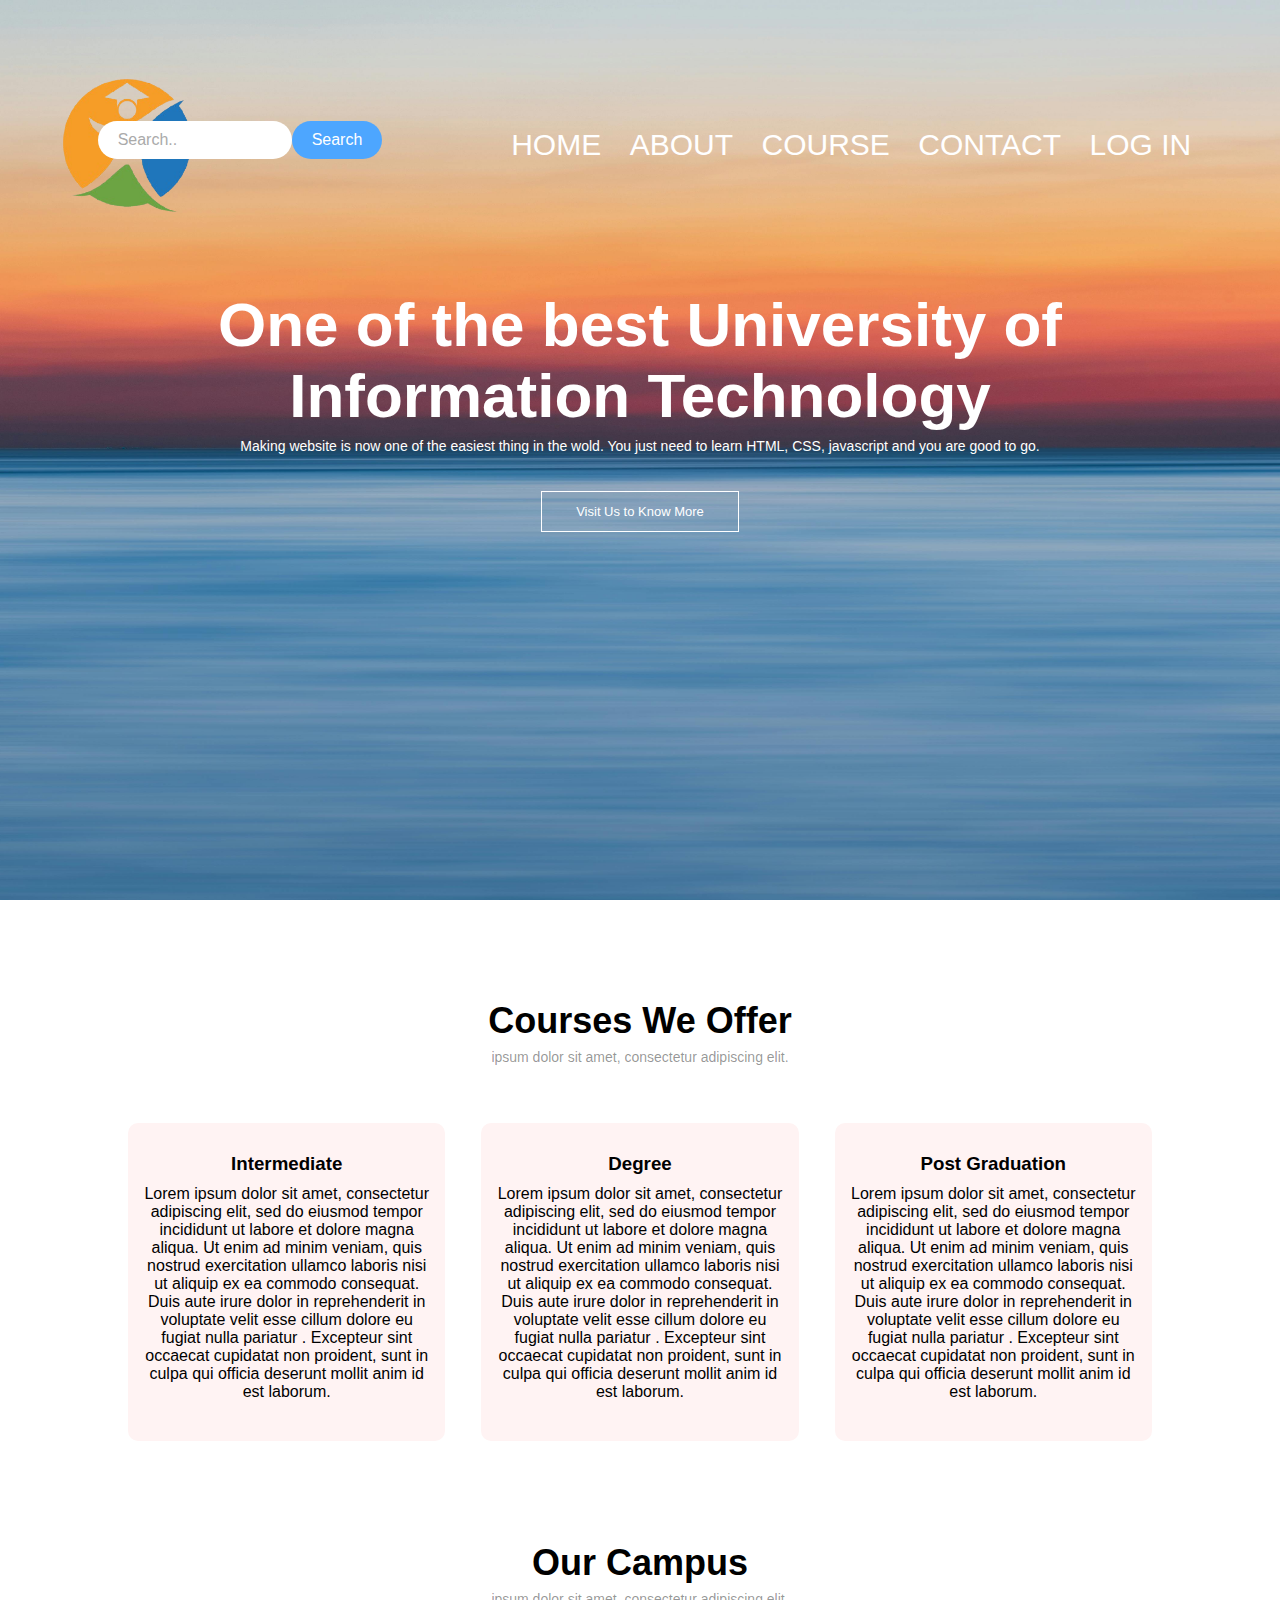
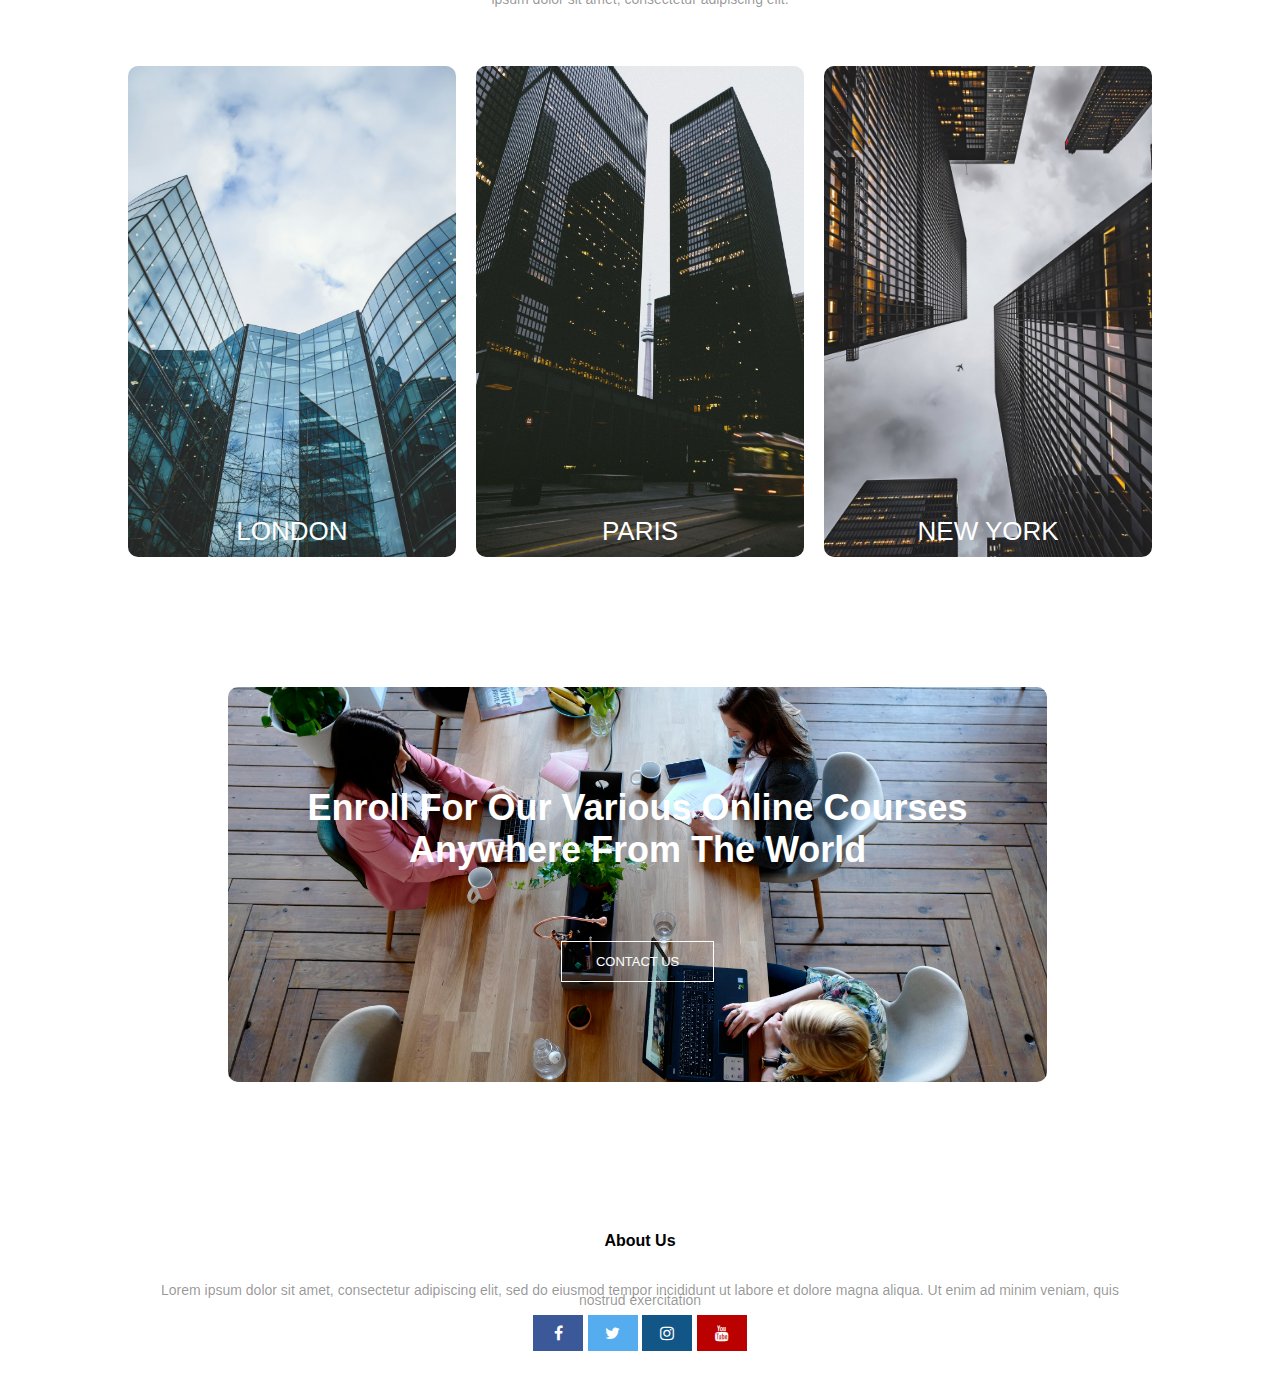
<file: webiste for defense/index.html>
<!DOCTYPE html>
<html lang="en">
<head>
    <meta charset="UTF-8">
    <meta name="viewport" content="width=device-width, initial-scale=1.0">
    <title>My First Website</title>
    <link rel="stylesheet" href="style.css">
    <link rel="stylesheet" href="https://cdnjs.cloudflare.com/ajax/libs/font-awesome/4.7.0/css/font-awesome.min.css">
</head>
<body>
    <section class="header">
        <nav>
            <a href="index.html"><img src="images/logo.png"></a>
            <div class="nav-links">
                <ul>
                    <li><a href="index.html">HOME</a></li>
                    <li><a href="about.html">ABOUT</a></li>
                    <li><a href="course.html">COURSE</a></li>
                    <li><a href="contact.html">CONTACT</a></li>
                    <li><a href="login.html">LOG IN</a></li>
                </ul>
            </div>
        </nav>
        <div class="search-container">
                <input type="text" placeholder="Search..">
                <button type="submit" class="search-button">Search</button>
              </div>            
<div class="text-box">
    <h1>One of the best University of Information Technology</h1>
    <p class="p1">Making website is now one of the easiest thing in the wold. You just need to learn
        HTML, CSS, javascript and you are good to go.</p>
        <a href="https://www.youtube.com/results?search_query=education+information+technology" class="hero-btn">Visit Us to Know More</a>
        <div class="youtube-link">
            <iframe width="560" height="315" src="https://www.youtube.com/embed/IUhzs7egibA?si=gGxfiYpt28bihoIo" title="YouTube video player" frameborder="0" allow="accelerometer; autoplay; clipboard-write; encrypted-media; gyroscope; picture-in-picture; web-share" referrerpolicy="strict-origin-when-cross-origin" allowfullscreen></iframe>
        </div>
</div>
 </section>

 <section class="course">
    <h1>Courses We Offer</h1>
    <p>ipsum dolor sit amet, consectetur adipiscing elit.</p>

    <div class="row">
        <div class="course-col">
            <h3>Intermediate</h3>
            <p1>Lorem ipsum dolor sit amet, consectetur adipiscing elit, sed do eiusmod tempor incididunt ut labore et 
            dolore magna aliqua. Ut enim ad minim veniam, quis nostrud exercitation ullamco laboris nisi ut aliquip ex ea commodo consequat.
             Duis aute irure dolor in reprehenderit in voluptate velit esse cillum dolore eu fugiat nulla pariatur
            . Excepteur sint occaecat cupidatat non proident, sunt in culpa qui officia deserunt mollit anim id est laborum.
            </p1>
        </div>
        <div class="course-col">
            <h3>Degree</h3>
            <p1>Lorem ipsum dolor sit amet, consectetur adipiscing elit, sed do eiusmod tempor incididunt ut labore et 
            dolore magna aliqua. Ut enim ad minim veniam, quis nostrud exercitation ullamco laboris nisi ut aliquip ex ea commodo consequat.
             Duis aute irure dolor in reprehenderit in voluptate velit esse cillum dolore eu fugiat nulla pariatur
            . Excepteur sint occaecat cupidatat non proident, sunt in culpa qui officia deserunt mollit anim id est laborum.
            </p1>
        </div>
        <div class="course-col">
            <h3>Post Graduation</h3>
            <p1>Lorem ipsum dolor sit amet, consectetur adipiscing elit, sed do eiusmod tempor incididunt ut labore et 
            dolore magna aliqua. Ut enim ad minim veniam, quis nostrud exercitation ullamco laboris nisi ut aliquip ex ea commodo consequat.
             Duis aute irure dolor in reprehenderit in voluptate velit esse cillum dolore eu fugiat nulla pariatur
            . Excepteur sint occaecat cupidatat non proident, sunt in culpa qui officia deserunt mollit anim id est laborum.
            </p>
        </div>
    </div>
 </section>
 <!----- campus ----->
 <section class="campus">
    <h1>Our Campus</h1>
    <p>ipsum dolor sit amet, consectetur adipiscing elit.</p>

    <div class="row">
        <div class="campus-col">
            <img src="images/london.jpg">
            <div class="layer">
                <h3>LONDON</h3>
            </div>
        </div>
        <div class="campus-col">
            <img src="images/paris.jpg">
            <div class="layer">
                <h3>PARIS</h3>
            </div>
        </div>
        <div class="campus-col">
            <img src="images/newyork.jpg">
            <div class="layer">
                <h3>NEW YORK</h3>
            </div>
        </div>
    </div>

<!------Call To Action----->

<section class="cta">
    <h1 class="">Enroll For Our Various Online Courses<br>
    Anywhere From The World</h1>
    <a href="" class="hero-btn">CONTACT US</a>
</section>

<!---- footer ---->

<div class="footer">
    <h4>About Us</h4>
    <p>Lorem ipsum dolor sit amet, consectetur adipiscing elit, sed do eiusmod tempor incididunt ut labore et 
        dolore magna aliqua. Ut enim ad minim veniam, quis nostrud exercitation</p>
        <div class="social-icons">
            <a href="https://www.facebook.com/janeyang.go.5" class="fa fa-facebook"></a>
            <a href="https://x.com/?lang=en-in" class="fa fa-twitter"></a>
            <a href="https://www.instagram.com/" class="fa fa-instagram"></a>
            <a href="https://www.youtube.com/watch?v=SfT4FMkh1-w" class="fa fa-youtube"></a>
        </div>
</div>

 </section>
</body>
</html>
</file>
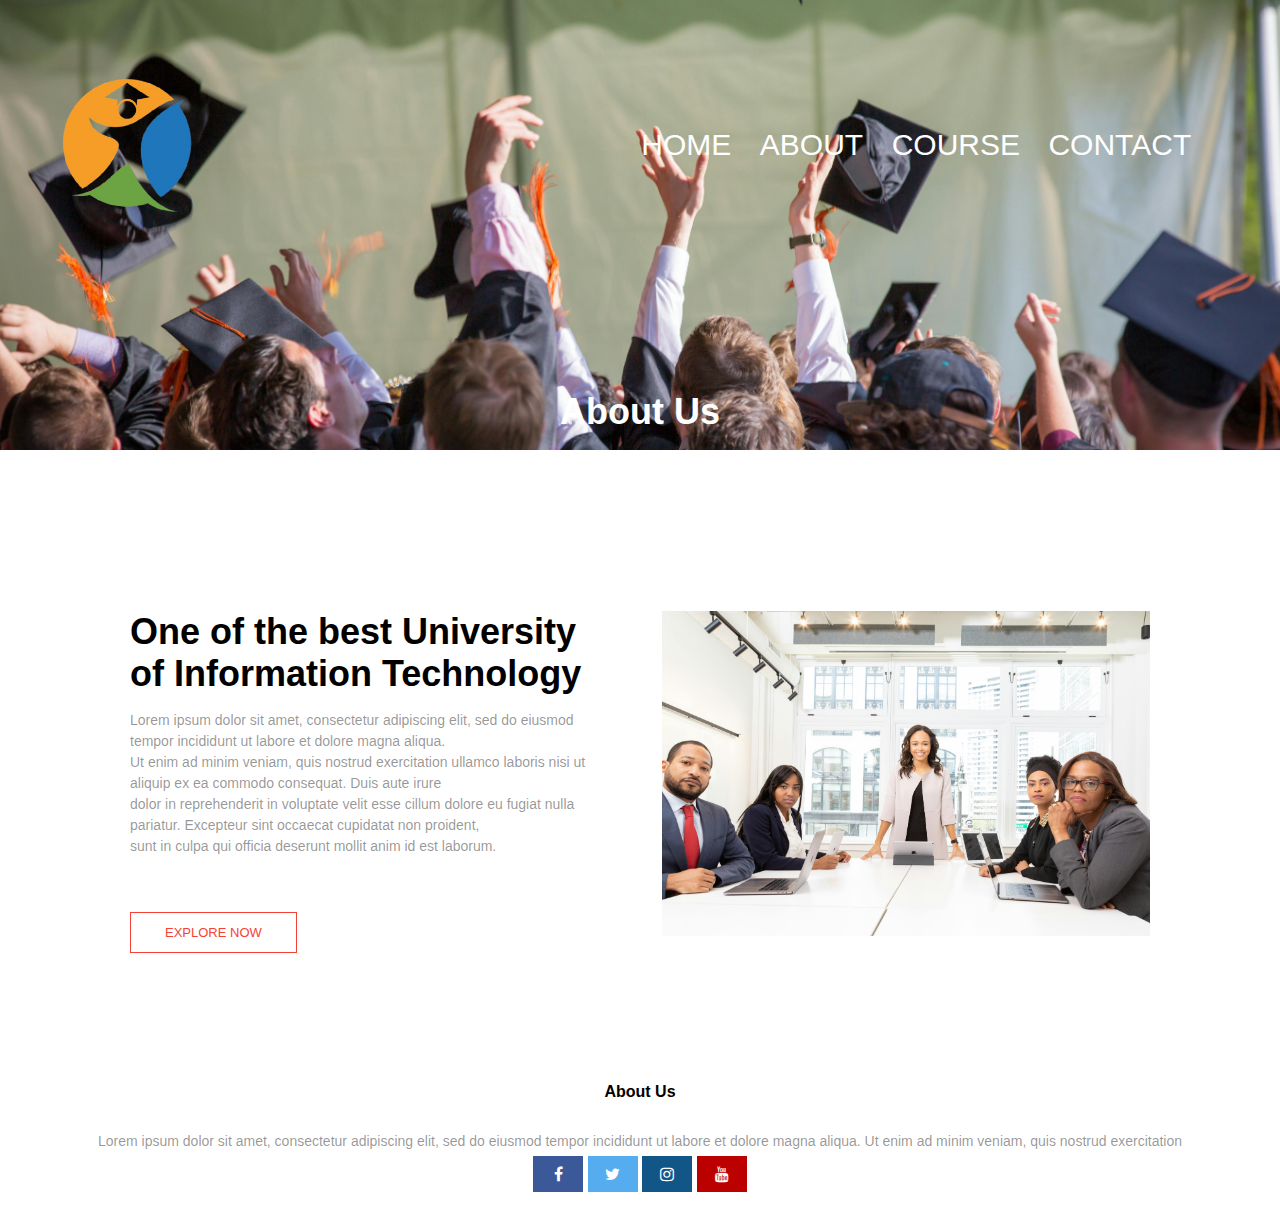
<file: webiste for defense/about.html>
<!DOCTYPE html>
<html lang="en">
<head>
    <meta charset="UTF-8">
    <meta name="viewport" content="width=device-width, initial-scale=1.0">
    <title>My First Website</title>
    <link rel="stylesheet" href="style.css">
    <link rel="stylesheet" href="https://cdnjs.cloudflare.com/ajax/libs/font-awesome/4.7.0/css/font-awesome.min.css">

</head>
<body>
    <section class="sub-header">
        <nav>
            <a href="index.html"><img src="images/logo.png"></a>
            <div class="nav-links">
                <ul>
                    <li><a href="index.html">HOME</a></li>
                    <li><a href="about.html">ABOUT</a></li>
                    <li><a href="course.html">COURSE</a></li>
                    <li><a href="contact.html">CONTACT</a></li>
                </ul>
            </div>
        </nav>
     <H1>About Us</H1>
 </section>

 <!----- about us content----->

 <section class="about-us">
    <div class="row">
        <div class="about-col">
        <h1>One of the best University of Information Technology</h1>
        <p>Lorem ipsum dolor sit amet, consectetur adipiscing elit, sed do eiusmod tempor incididunt ut labore et dolore magna aliqua.
            <br> Ut enim ad minim veniam, quis nostrud exercitation ullamco laboris nisi ut aliquip ex ea commodo consequat. Duis aute irure
            <br> dolor in reprehenderit in voluptate velit esse cillum dolore eu fugiat nulla pariatur. Excepteur sint occaecat cupidatat non proident,
            <br> sunt in culpa qui officia deserunt mollit anim id est laborum.</p>
            <a href="index.html" class="hero-btn red-btn">EXPLORE NOW</a>
    </div>
    <div class="about-col">
        <img src="images/about.jpg">
    </div>
</div>   
 </section>

<div class="footer">
    <h4>About Us</h4>
    <p>Lorem ipsum dolor sit amet, consectetur adipiscing elit, sed do eiusmod tempor incididunt ut labore et 
        dolore magna aliqua. Ut enim ad minim veniam, quis nostrud exercitation</p>
        <div class="social-icons">
            <a href="https://www.facebook.com/janeyang.go.5" class="fa fa-facebook"></a>
            <a href="https://x.com/?lang=en-in" class="fa fa-twitter"></a>
            <a href="https://www.instagram.com/" class="fa fa-instagram"></a>
            <a href="https://www.youtube.com/watch?v=SfT4FMkh1-w" class="fa fa-youtube"></a>
        </div>
</div>
 </section>
</body>
</html>
</file>
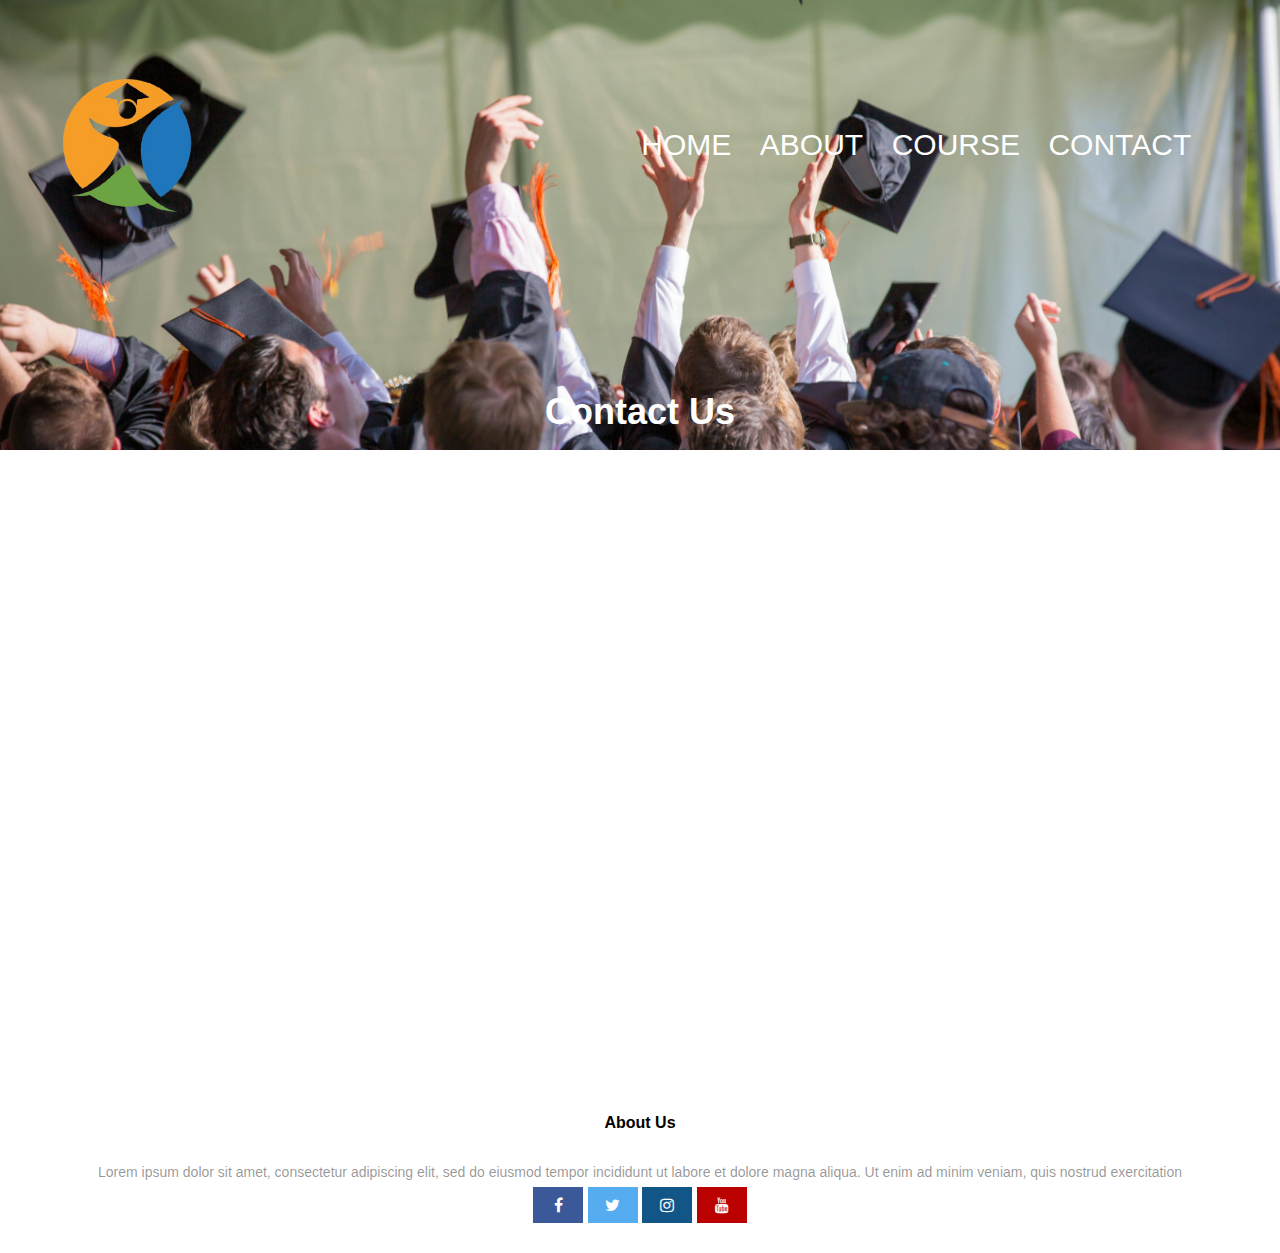
<file: webiste for defense/contact.html>
<!DOCTYPE html>
<html lang="en">
<head>
    <meta charset="UTF-8">
    <meta name="viewport" content="width=device-width, initial-scale=1.0">
    <title>My First Website</title>
    <link rel="stylesheet" href="style.css">
    <link rel="stylesheet" href="https://cdnjs.cloudflare.com/ajax/libs/font-awesome/4.7.0/css/font-awesome.min.css">
</head>
<body>
    <section class="sub-header">
        <nav>
            <a href="index.html"><img src="images/logo.png"></a>
            <div class="nav-links">
                <ul>
                    <li><a href="index.html">HOME</a></li>
                    <li><a href="about.html">ABOUT</a></li>
                    <li><a href="course.html">COURSE</a></li>
                    <li><a href="contact.html">CONTACT</a></li>
                </ul>
            </div>
        </nav>
     <H1>Contact Us</H1>
 </section>

 <!----- contact us----->
<section class="location">
    </ifram<iframe src="https://www.google.com/maps/embed?pb=!1m18!1m12!1m3!1d126310.18254801803!2d124.55032458783337!3d8.38264863909305!2m3!1f0!2f0!3f0!3m2!1i1024!2i768!4f13.1!3m3!1m2!1s0x32fff2d9810e9e81%3A0x2edcd5b84a6de2a2!2s
    Cagayan%20de%20Oro%2C%20Misamis%20Oriental!5e0!3m2!1sen!2sph!4v1733051811739!5m2!1sen!2sph" width="600" height="450" style="border:0;" allowfullscreen="" loading="lazy" 
    referrerpole><iframe src="https://www.google.com/maps/embed?pb=!1m18!1m12!1m3!1d3946.110949481693!2d124.64937277585469!3d8.488592297212248!2m3!1f0!2f0!3f0!3m2!1i1024!2i768!4f13.1!3m3!1m2!1s0x32fff2e7ff6d2ec9%3A0x180566d5585d5301!2sCapitol%20University!5e0!3m2!1sen!2sph!4v1733054720028!5m2!1sen!2sph" width="600" height="450" style="border:0;" allowfullscreen="" loading="lazy" referrerpolicy="no-referrer-when-downgrade"></iframe>
</section>
 <!----footer ---->

<div class="footer">
    <h4>About Us</h4>
    <p>Lorem ipsum dolor sit amet, consectetur adipiscing elit, sed do eiusmod tempor incididunt ut labore et 
        dolore magna aliqua. Ut enim ad minim veniam, quis nostrud exercitation</p>
        <div class="social-icons">
            <a href="https://www.facebook.com/janeyang.go.5" class="fa fa-facebook"></a>
            <a href="https://x.com/?lang=en-in" class="fa fa-twitter"></a>
            <a href="https://www.instagram.com/" class="fa fa-instagram"></a>
            <a href="https://www.youtube.com/watch?v=SfT4FMkh1-w" class="fa fa-youtube"></a>
        </div>
</div>
 </section>
</body>
</html>
</file>
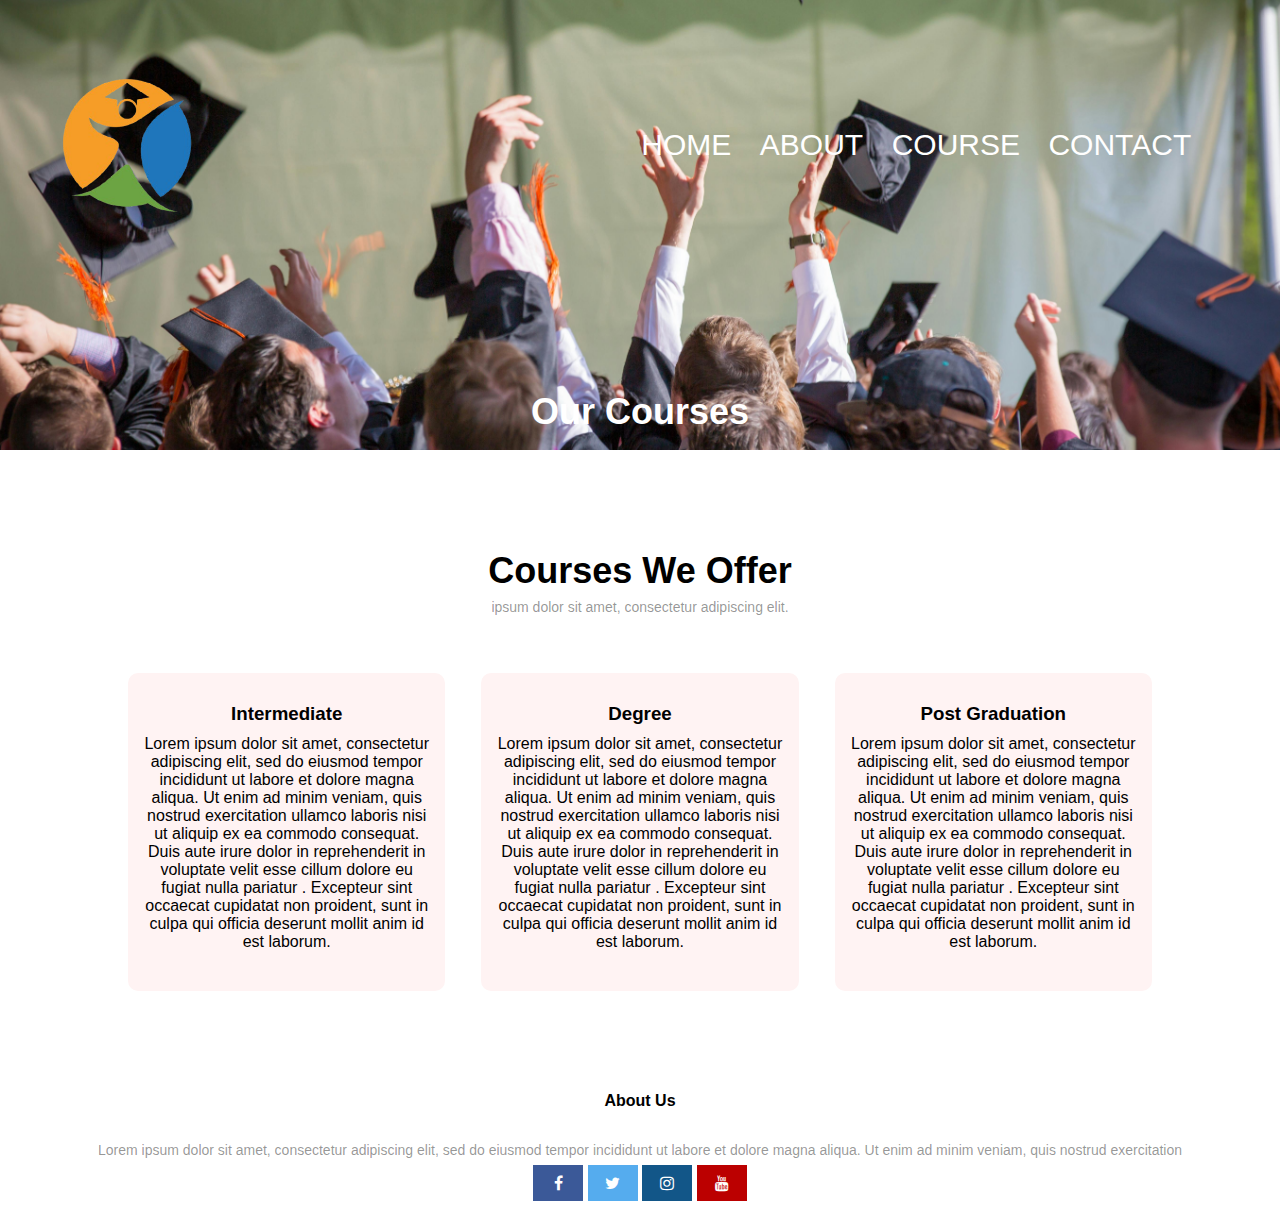
<file: webiste for defense/course.html>
<!DOCTYPE html>
<html lang="en">
<head>
    <meta charset="UTF-8">
    <meta name="viewport" content="width=device-width, initial-scale=1.0">
    <title>My First Website</title>
    <link rel="stylesheet" href="style.css">
    <link rel="stylesheet" href="https://cdnjs.cloudflare.com/ajax/libs/font-awesome/4.7.0/css/font-awesome.min.css">

</head>
<body>
    <section class="sub-header">
        <nav>
            <a href="index.html"><img src="images/logo.png"></a>
            <div class="nav-links">
                <ul>
                    <li><a href="index.html">HOME</a></li>
                    <li><a href="about.html">ABOUT</a></li>
                    <li><a href="course.html">COURSE</a></li>
                    <li><a href="contact.html">CONTACT</a></li>
                </ul>
            </div>
        </nav>
     <H1>Our Courses</H1>
 </section>

 <section class="course">
    <h1>Courses We Offer</h1>
    <p>ipsum dolor sit amet, consectetur adipiscing elit.</p>

    <div class="row">
        <div class="course-col">
            <h3>Intermediate</h3>
            <p1>Lorem ipsum dolor sit amet, consectetur adipiscing elit, sed do eiusmod tempor incididunt ut labore et 
            dolore magna aliqua. Ut enim ad minim veniam, quis nostrud exercitation ullamco laboris nisi ut aliquip ex ea commodo consequat.
             Duis aute irure dolor in reprehenderit in voluptate velit esse cillum dolore eu fugiat nulla pariatur
            . Excepteur sint occaecat cupidatat non proident, sunt in culpa qui officia deserunt mollit anim id est laborum.
            </p1>
        </div>
        <div class="course-col">
            <h3>Degree</h3>
            <p1>Lorem ipsum dolor sit amet, consectetur adipiscing elit, sed do eiusmod tempor incididunt ut labore et 
            dolore magna aliqua. Ut enim ad minim veniam, quis nostrud exercitation ullamco laboris nisi ut aliquip ex ea commodo consequat.
             Duis aute irure dolor in reprehenderit in voluptate velit esse cillum dolore eu fugiat nulla pariatur
            . Excepteur sint occaecat cupidatat non proident, sunt in culpa qui officia deserunt mollit anim id est laborum.
            </p1>
        </div>
        <div class="course-col">
            <h3>Post Graduation</h3>
            <p1>Lorem ipsum dolor sit amet, consectetur adipiscing elit, sed do eiusmod tempor incididunt ut labore et 
            dolore magna aliqua. Ut enim ad minim veniam, quis nostrud exercitation ullamco laboris nisi ut aliquip ex ea commodo consequat.
             Duis aute irure dolor in reprehenderit in voluptate velit esse cillum dolore eu fugiat nulla pariatur
            . Excepteur sint occaecat cupidatat non proident, sunt in culpa qui officia deserunt mollit anim id est laborum.
            </p>
        </div>
    </div>
 </section>

<div class="footer">
    <h4>About Us</h4>
    <p>Lorem ipsum dolor sit amet, consectetur adipiscing elit, sed do eiusmod tempor incididunt ut labore et 
        dolore magna aliqua. Ut enim ad minim veniam, quis nostrud exercitation</p><div class="social-icons">
            <a href="https://www.facebook.com/janeyang.go.5" class="fa fa-facebook"></a>
            <a href="https://x.com/?lang=en-in" class="fa fa-twitter"></a>
            <a href="https://www.instagram.com/" class="fa fa-instagram"></a>
            <a href="https://www.youtube.com/watch?v=SfT4FMkh1-w" class="fa fa-youtube"></a>
        </div>
</div>
 </section>
</body>
</html>
</file>
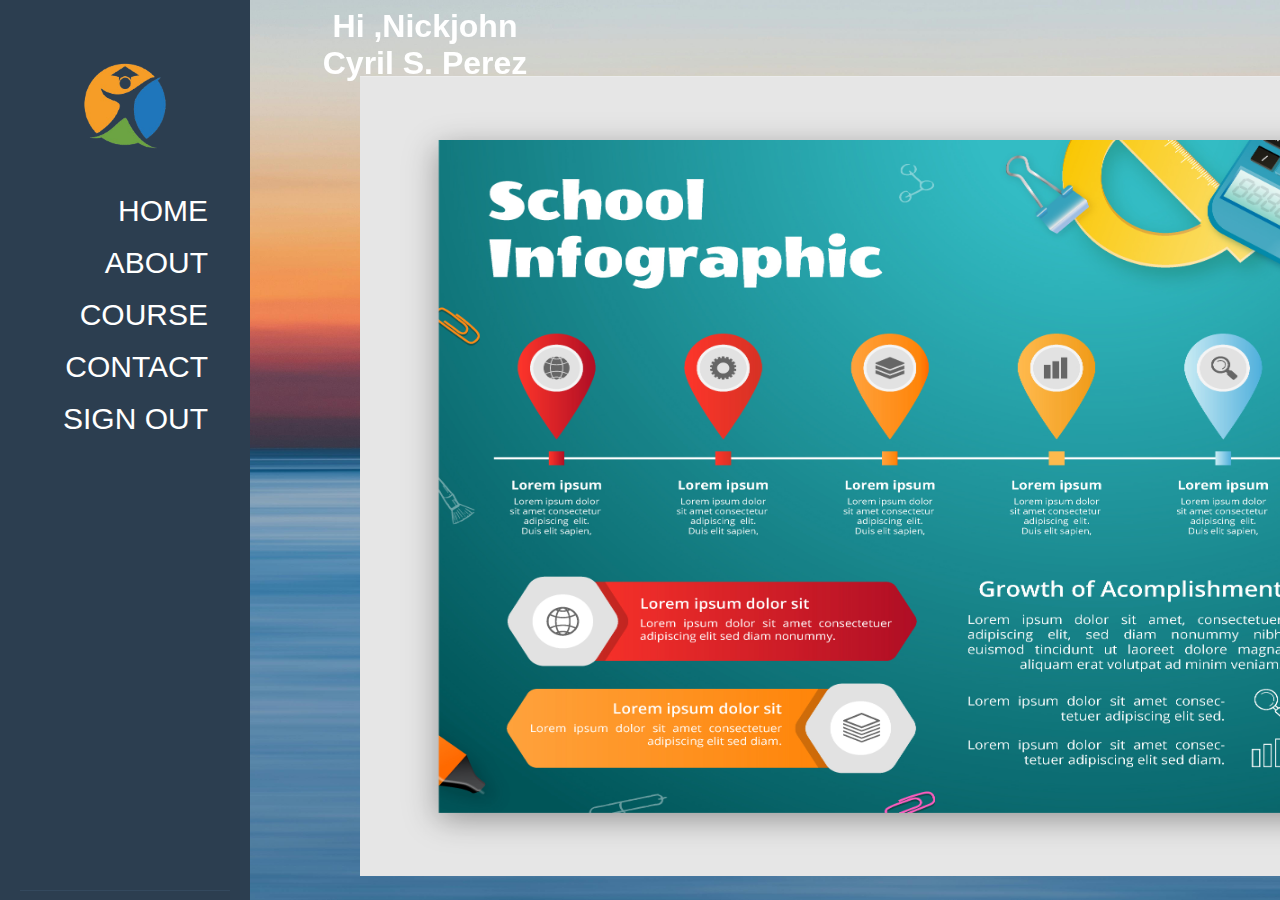
<file: webiste for defense/dashboard.html>
<!DOCTYPE html>
<html lang="en">

<head>
    <meta charset="UTF-8">
    <meta name="viewport" content="width=device-width, initial-scale=1.0">
    <title>School Dashboard</title>
    <link rel="stylesheet" href="style3.css">
</head>

<body>
    <div id="dashboard">
        <div class="sidebar">
            <div class="logo">
                <a href="index.html"><img src="images/logo.png" style="max-width: 100%; height: auto;"></a>
                <div class="nav-links">
                    <ul>
                        <li><a href="index.html">HOME</a></li>
                        <li><a href="about.html">ABOUT</a></li>
                        <li><a href="course.html">COURSE</a></li>
                        <li><a href="contact.html">CONTACT</a></li>
                        <li><a href="login.html">SIGN OUT</a></li>
                    </ul>
                </div>
        <div class="content">
            <h1> Hi ,Nickjohn Cyril S. Perez</h1>
        </div>
        <div class="dashboard">
            <img src="images/dashboard.jpg">
        </div>
    </div>
</body>

</html>
</file>
<file: webiste for defense/style.css>
*{
    margin: 0;
    padding: 0;
    box-sizing: border-box;
    font-family: 'Gill Sans', 'Gill Sans MT', Calibri, 'Trebuchet MS', sans-serif;
}
.p1{
    color: #fff;
}
.header{
    min-height: 100vh;
    width: 100%;
    background-image: url(images/backgrond.jpg);
    background-position: center;
    background-size: cover;
    position: relative;
}
nav{
    display: flex;
    padding: 2% 6%;
    justify-content: space-between;
    align-items: center;    
}
nav img{
    width: 300px;
    float: left;
    margin-left: -100px;
}
.nav-links{
    flex: 1;
    text-align: right;
}
.nav-links ul li{
    list-style: none;
    display: inline-block;
    padding: 8px 12px;
    position: relative;
}
.nav-links ul li a{
    color: #fff;
    text-decoration: none;
    font-size: 30px;
}
.nav-links ul li::after{
    content: '';
    width: 0%;
    height: 2px;
    background: #ff0000;
    display: block;
    margin: auto;
    transition: 0.5s;
}
.nav-links ul li:hover::after{
    width: 100%;
}
.text-box{
    width: 90%;
    color: #fff;
    position: absolute;
    top: 50%;
    left: 50%;
    transform: translate(-50%,-50%);
    text-align: center;
}
.text-box h1{
    font-size: 62px;
}.
.text-box p{
    margin: 10px 0 40px;
    font-size: 14px;
    color: #fff;
}
.hero-btn{
    display: inline-block;
    text-decoration: none;
    color: #fff;
    border: 1px solid #fff;
    padding: 12px 34px;
    font-size: 13px;
    background: transparent;
    position: relative;
    cursor: pointer;
    margin-top: 30px;
}
.hero-btn:hover{
    border: 1px solid #ff0000;
    transition: 1s;
    background: #ff0000;
}
/*----- course -----*/

.course{
    width: 80%;
    margin: auto;
    text-align: center;
    padding-top: 100px;
}
h1{
    font-size: 36px;
    font-weight: 600;
}
p{
    color: #0000006c;
    font-size: 14px;
    font-weight: 300;
    line-height: 10px;
    padding: 10px;
}
.row{
    margin-top: 5%;
    display: flex;
    justify-content: space-between;
}
.course-col{
    flex-basis: 31%;
    background: #fff3f3;
    border-radius: 10px;
    margin-bottom: 5%;
    padding: 20px 12px;
    box-sizing: border-box;
}
h3{
    text-align: center;
    font-weight: 600;
    margin: 10px 0;
}
.course-col:hover{
    box-shadow: 0 0 20px 0px rgba(0,0,0,0.2);
}
/*---- campus ----*/

.campus{
    width: 80%;
    margin: auto;
    text-align: center;
    padding-top: 50px;
}
.campus-col{
    flex-basis: 32%;
    border-radius: 10px;
    margin-bottom: 30px;
    position: relative;
    overflow: hidden;
}
.campus-col img{
    width: 100%;
    display: block;
}
.layer{
    background: transparent;
    height: 100%;
    width: 100%;
    position: absolute;
    top: 0;
    left: 0;
    transition: 0.5s;
}
.layer:hover{
    background: rgba(226,0,0,0.7);
}
.layer h3{
    width: 100%;
    font-weight: 500;
    color: #fff;
    font-size: 26px;
    bottom: 0;
    left: 50%;
    transform: translateX(-50%);
    position: absolute;
}
.layer:hover h3{
    bottom: 49%;
    opacity: 1;
    transition: 0.5s;
}

/*------ call to action -----*/

.cta{
    margin: 100px;
    width: 80%;
    background-image: url(images/banner.jpg);
    background-position: center;
    background-size: cover;
    border-radius: 10px;
    text-align: center;
    padding: 100px 0;
}
.cta h1{
    color: #fff;
    margin-bottom: 40px;
    padding: 0;
}

/*----- footer -----*/

.footer{
    width: 100%;
    text-align: center;
    padding: 30px 0;
}
.footer h4{
    margin-bottom: 25px;
    margin-top: 20px;
    font-weight: 600;
}

/*------- about us page ------*/

.sub-header{
    height: 50vh;
    width: 100%;
    background-image: url(images/graduate.jpg);
    background-position: center;
    background-size: cover;
    text-align: center;
    color: #fff;
}
.sub-header h1{
    margin-top: 100px;
}
.about-us{
    width: 80%;
    margin: auto;
    padding-top: 80px;
    padding-bottom: 50px;
}
.about-col{
    flex-basis: 48%;
    padding: 30px 2px;
}
.about-col img{
    width: 100%;
}
.about-col h1{
    padding-top: 0;
}
.about-col p{
    padding: 15px 0 25px;
}   
.about-col p{
    line-height: 1.5;;
}
.red-btn{
    border: 1px solid #f44336;
    background: transparent;
    color: #f44336;
}
/*------- search bar ------*/


.search-container {
    display: flex;
    align-items: center;
    justify-content: center;
    flex-grow: 1;
    padding: 0 20px;
    margin-top: -170px;
    margin-left: -700px;
}

.search-container input[type="text"] {
    width: 10%;
    padding: 10px 20px;
    border: none;
    border-radius: 30px;
    font-size: 16px;
    outline: none;
}

.search-container input[type="text"]::placeholder {
    color: #aaa;
}

.search-container input[type="text"]:focus {
    border: 2px solid #4CAF50;
}

.search-button {
    padding: 10px 20px;
    margin-right: 100px;
    background-color: #4da6ff;
    color: white;
    border: none;
    border-radius: 30px;
    font-size: 16px;
    cursor: pointer;
    transition: background-color 0.3s ease;
}

.search-button:hover {
    background-color: #45a049;
}
/*------- contact us ----*/

.location{
    width: 80%;
    margin: auto;
    padding: 80px 0;
}
.location iframe{
    width: 100%;
}
/*----- social media icons -----*/

.social-links {
    margin-bottom: 20px;
    text-align: center;
  }
  
  /* Style all font awesome icons */
  .fa {
    padding: 10px;
    font-size: 30px;
    width: 50px;
    text-align: center;
    text-decoration: none;
    transition: opacity 0.3s;
  }
  
  .fa:hover {
    opacity: 0.7;
  }
  
  /* Set a specific color for each brand */
  
  /* Facebook */
  .fa-facebook {
    background: #3B5998;
    color: white;
  }
  
  /* Twitter */
  .fa-twitter {
    background: #55ACEE;
    color: white;
  }
  
  /* Instagram */
  .fa-instagram {
    background: #125688;
    color: white;
  }
  
  /* YouTube */
  .fa-youtube {
    background: #bb0000;
    color: white;
  }
  .youtube-link{
    width: 80%;
    margin: auto;
    padding: 80px 0;
    margin-bottom: -400px;
  }
</file>
<file: webiste for defense/style3.css>
*{
    margin: 0%;
    padding: 0%;
    box-sizing: border-box;
}
body {
    margin: 0;
    font-family: Arial, sans-serif;
    background: url('images/backgrond.jpg') no-repeat center center fixed; /* Change this to your own image */
    background-size: cover;
}

#dashboard {
    display: flex;
}

.sidebar {
    width: 250px;
    background-color: #2c3e50;
    color: white;
    padding: 20px;
    height: 100vh;
    position: fixed;
}

.logo {
    text-align: center;
    padding: 10px;
    border-bottom: 1px solid #34495e;
}

.nav-links{
    flex: 1;
    text-align: right;
}
.nav-links ul li{
    list-style: none;
    display: inline-block;
    padding: 8px 12px;
    position: relative;
}
.nav-links ul li a{
    color: #fff;
    text-decoration: none;
    font-size: 30px;
}
.nav-links ul li::after{
    content: '';
    width: 0%;
    height: 2px;
    background: #ff0000;
    display: block;
    margin: auto;
    transition: 0.5s;
}
.nav-links ul li:hover::after{
    width: 100%;
}
.content {
    margin-left: 270px; /* Account for sidebar width */
    padding: 20px;
    flex-grow: 1;
}
.content h1{
    width: 100%;
    color: #fff;
    position: absolute;
    top: 5%;
    left: 170%;
    transform: translate(-50%,-50%);
    text-align: center;
}
.dashboard img{
    width: 1500px;
    height: 800px;
    margin-left: 330px;
    margin-top: -410px;
}
</file>
